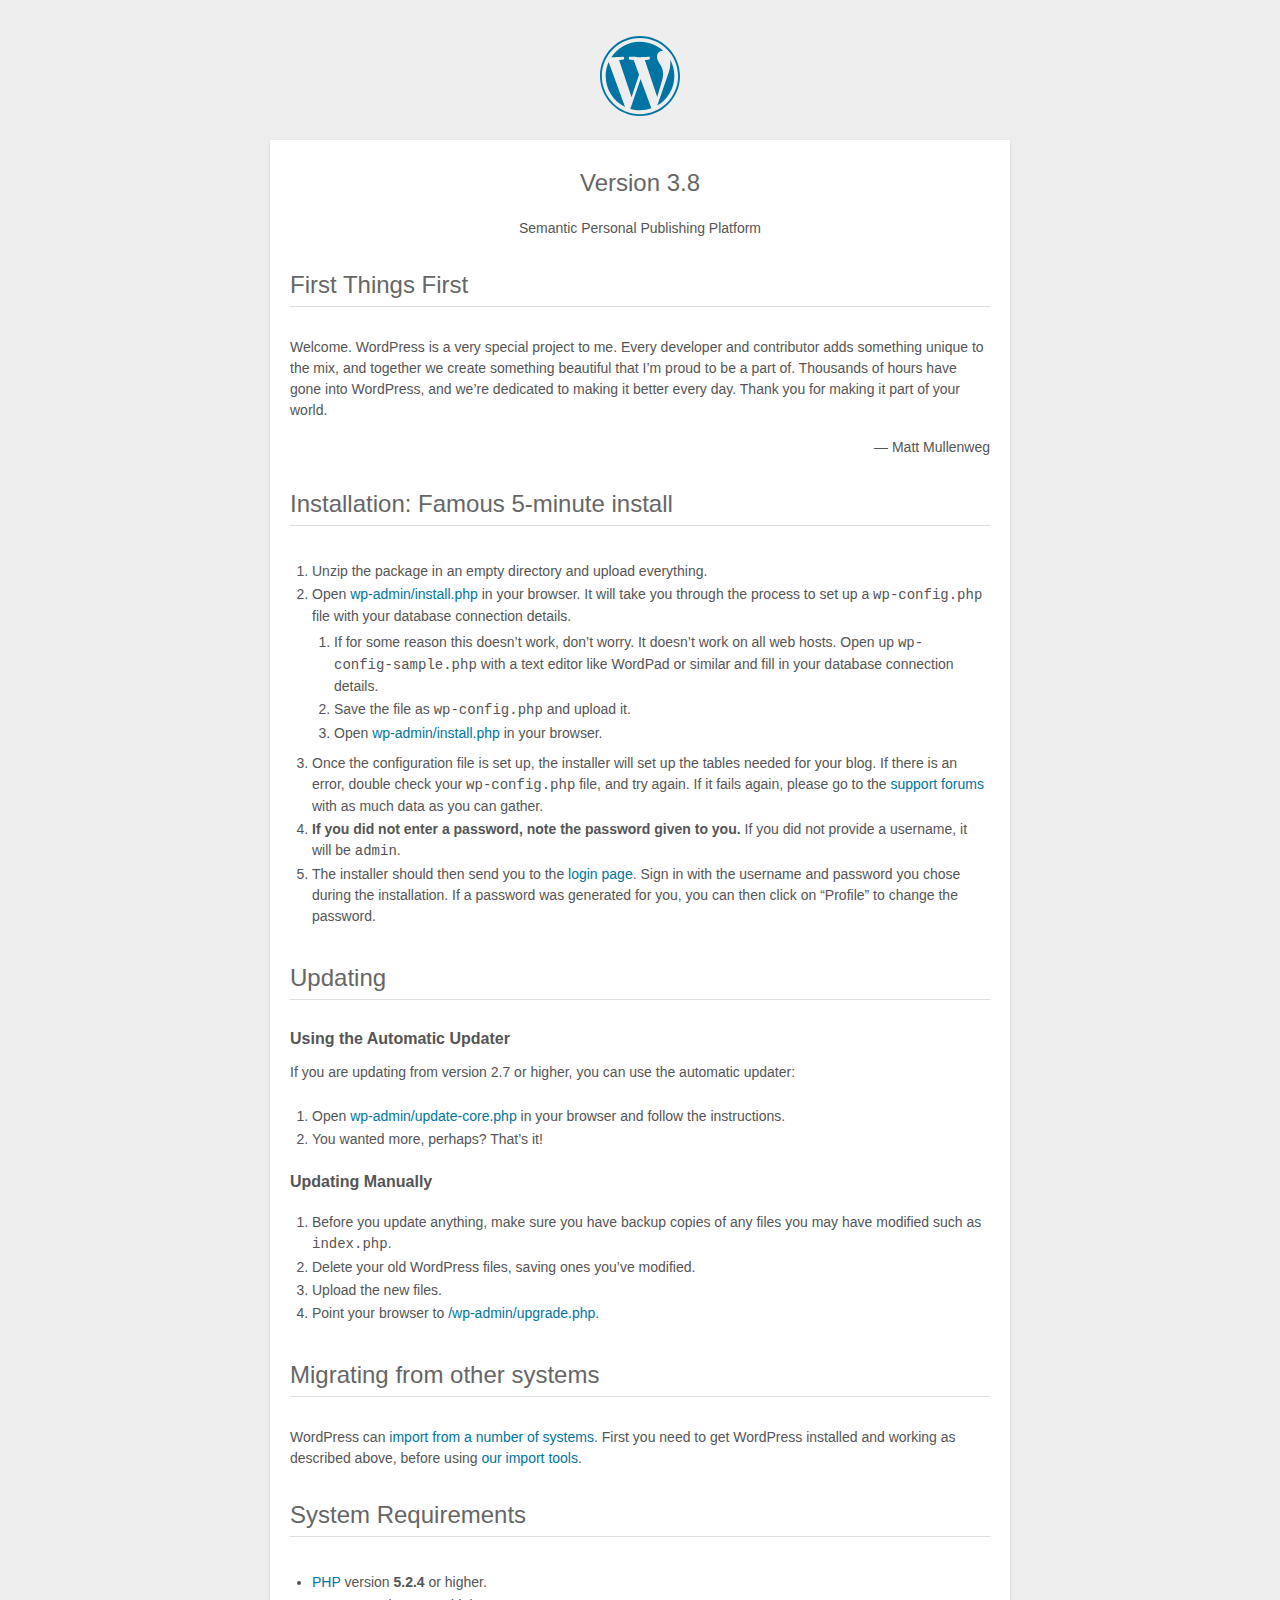
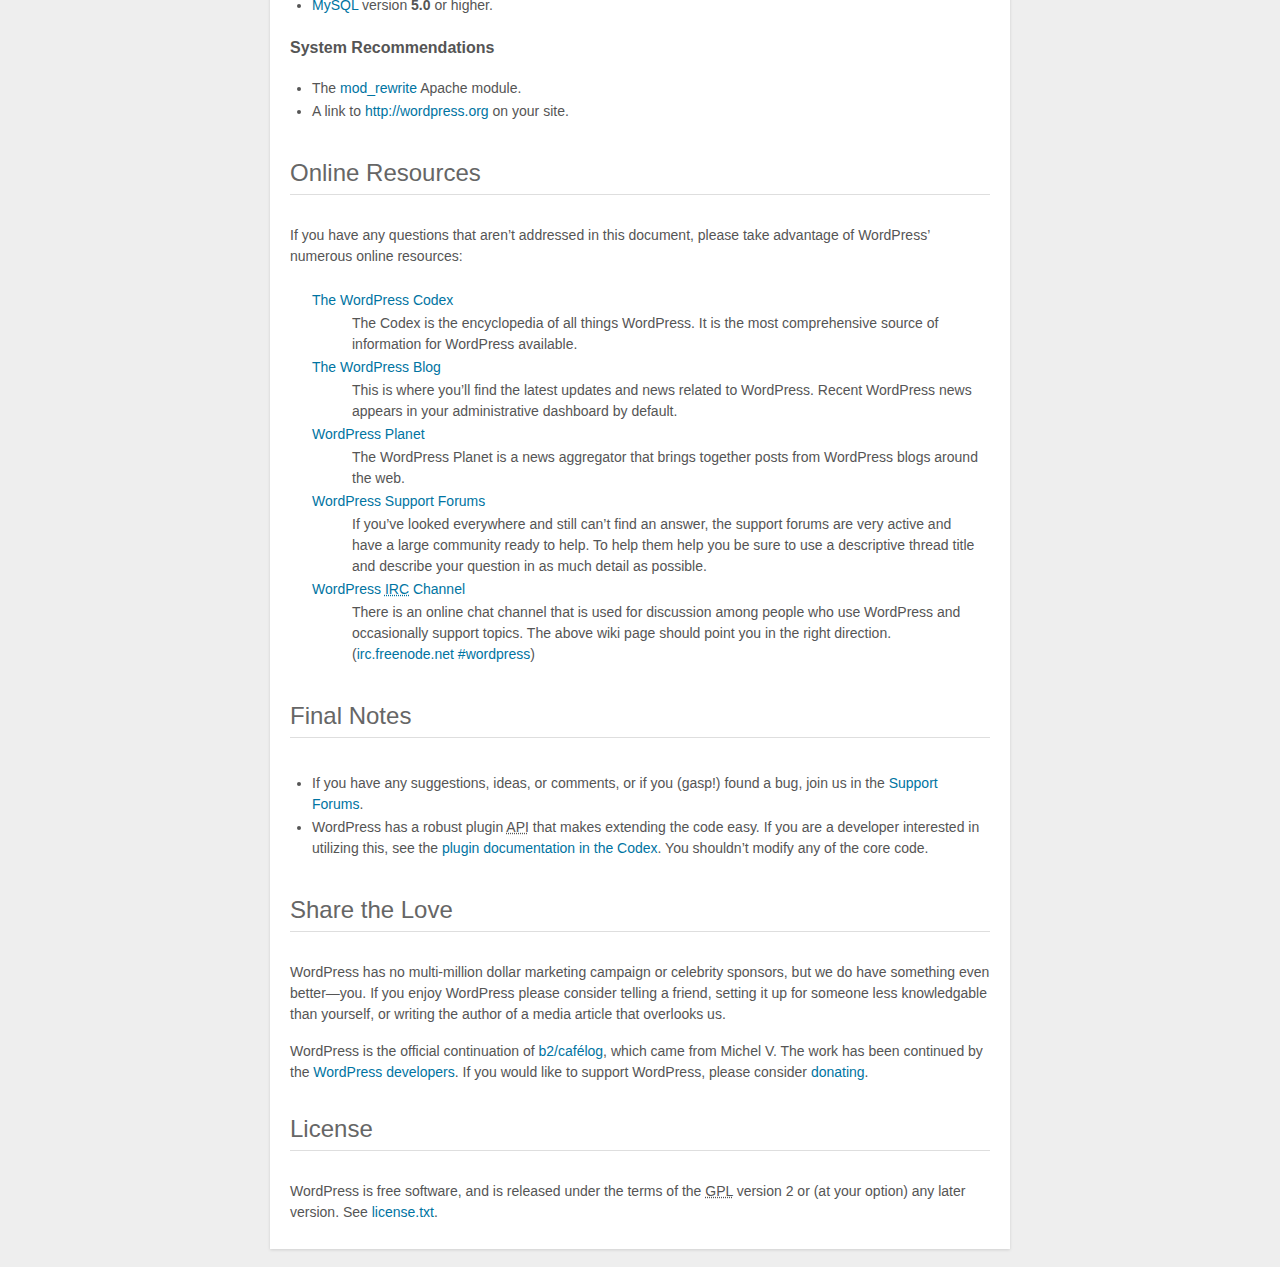
<file: wordpress/readme.html>
<!DOCTYPE html>
<html>
<head>
	<meta name="viewport" content="width=device-width" />
	<meta http-equiv="Content-Type" content="text/html; charset=utf-8" />
	<title>WordPress &#8250; ReadMe</title>
	<link rel="stylesheet" href="wp-admin/css/install.css?ver=20100228" type="text/css" />
</head>
<body>
<h1 id="logo">
	<a href="http://wordpress.org/"><img alt="WordPress" src="wp-admin/images/wordpress-logo.png" /></a>
	<br /> Version 3.8
</h1>
<p style="text-align: center">Semantic Personal Publishing Platform</p>

<h1>First Things First</h1>
<p>Welcome. WordPress is a very special project to me. Every developer and contributor adds something unique to the mix, and together we create something beautiful that I&#8217;m proud to be a part of. Thousands of hours have gone into WordPress, and we&#8217;re dedicated to making it better every day. Thank you for making it part of your world.</p>
<p style="text-align: right">&#8212; Matt Mullenweg</p>

<h1>Installation: Famous 5-minute install</h1>
<ol>
	<li>Unzip the package in an empty directory and upload everything.</li>
	<li>Open <span class="file"><a href="wp-admin/install.php">wp-admin/install.php</a></span> in your browser. It will take you through the process to set up a <code>wp-config.php</code> file with your database connection details.
		<ol>
			<li>If for some reason this doesn&#8217;t work, don&#8217;t worry. It doesn&#8217;t work on all web hosts. Open up <code>wp-config-sample.php</code> with a text editor like WordPad or similar and fill in your database connection details.</li>
			<li>Save the file as <code>wp-config.php</code> and upload it.</li>
			<li>Open <span class="file"><a href="wp-admin/install.php">wp-admin/install.php</a></span> in your browser.</li>
		</ol>
	</li>
	<li>Once the configuration file is set up, the installer will set up the tables needed for your blog. If there is an error, double check your <code>wp-config.php</code> file, and try again. If it fails again, please go to the <a href="http://wordpress.org/support/" title="WordPress support">support forums</a> with as much data as you can gather.</li>
	<li><strong>If you did not enter a password, note the password given to you.</strong> If you did not provide a username, it will be <code>admin</code>.</li>
	<li>The installer should then send you to the <a href="wp-login.php">login page</a>. Sign in with the username and password you chose during the installation. If a password was generated for you, you can then click on &#8220;Profile&#8221; to change the password.</li>
</ol>

<h1>Updating</h1>
<h2>Using the Automatic Updater</h2>
<p>If you are updating from version 2.7 or higher, you can use the automatic updater:</p>
<ol>
	<li>Open <span class="file"><a href="wp-admin/update-core.php">wp-admin/update-core.php</a></span> in your browser and follow the instructions.</li>
	<li>You wanted more, perhaps? That&#8217;s it!</li>
</ol>

<h2>Updating Manually</h2>
<ol>
	<li>Before you update anything, make sure you have backup copies of any files you may have modified such as <code>index.php</code>.</li>
	<li>Delete your old WordPress files, saving ones you&#8217;ve modified.</li>
	<li>Upload the new files.</li>
	<li>Point your browser to <span class="file"><a href="wp-admin/upgrade.php">/wp-admin/upgrade.php</a>.</span></li>
</ol>

<h1>Migrating from other systems</h1>
<p>WordPress can <a href="http://codex.wordpress.org/Importing_Content">import from a number of systems</a>. First you need to get WordPress installed and working as described above, before using <a href="wp-admin/import.php" title="Import to WordPress">our import tools</a>.</p>

<h1>System Requirements</h1>
<ul>
	<li><a href="http://php.net/">PHP</a> version <strong>5.2.4</strong> or higher.</li>
	<li><a href="http://www.mysql.com/">MySQL</a> version <strong>5.0</strong> or higher.</li>
</ul>

<h2>System Recommendations</h2>
<ul>
	<li>The <a href="http://httpd.apache.org/docs/2.2/mod/mod_rewrite.html">mod_rewrite</a> Apache module.</li>
	<li>A link to <a href="http://wordpress.org/">http://wordpress.org</a> on your site.</li>
</ul>

<h1>Online Resources</h1>
<p>If you have any questions that aren&#8217;t addressed in this document, please take advantage of WordPress&#8217; numerous online resources:</p>
<dl>
	<dt><a href="http://codex.wordpress.org/">The WordPress Codex</a></dt>
		<dd>The Codex is the encyclopedia of all things WordPress. It is the most comprehensive source of information for WordPress available.</dd>
	<dt><a href="http://wordpress.org/news/">The WordPress Blog</a></dt>
		<dd>This is where you&#8217;ll find the latest updates and news related to WordPress. Recent WordPress news appears in your administrative dashboard by default.</dd>
	<dt><a href="http://planet.wordpress.org/">WordPress Planet</a></dt>
		<dd>The WordPress Planet is a news aggregator that brings together posts from WordPress blogs around the web.</dd>
	<dt><a href="http://wordpress.org/support/">WordPress Support Forums</a></dt>
		<dd>If you&#8217;ve looked everywhere and still can&#8217;t find an answer, the support forums are very active and have a large community ready to help. To help them help you be sure to use a descriptive thread title and describe your question in as much detail as possible.</dd>
	<dt><a href="http://codex.wordpress.org/IRC">WordPress <abbr title="Internet Relay Chat">IRC</abbr> Channel</a></dt>
		<dd>There is an online chat channel that is used for discussion among people who use WordPress and occasionally support topics. The above wiki page should point you in the right direction. (<a href="irc://irc.freenode.net/wordpress">irc.freenode.net #wordpress</a>)</dd>
</dl>

<h1>Final Notes</h1>
<ul>
	<li>If you have any suggestions, ideas, or comments, or if you (gasp!) found a bug, join us in the <a href="http://wordpress.org/support/">Support Forums</a>.</li>
	<li>WordPress has a robust plugin <abbr title="application programming interface">API</abbr> that makes extending the code easy. If you are a developer interested in utilizing this, see the <a href="http://codex.wordpress.org/Plugin_API" title="WordPress plugin API">plugin documentation in the Codex</a>. You shouldn&#8217;t modify any of the core code.</li>
</ul>

<h1>Share the Love</h1>
<p>WordPress has no multi-million dollar marketing campaign or celebrity sponsors, but we do have something even better&#8212;you. If you enjoy WordPress please consider telling a friend, setting it up for someone less knowledgable than yourself, or writing the author of a media article that overlooks us.</p>

<p>WordPress is the official continuation of <a href="http://cafelog.com/">b2/caf&#233;log</a>, which came from Michel V. The work has been continued by the <a href="http://wordpress.org/about/">WordPress developers</a>. If you would like to support WordPress, please consider <a href="http://wordpress.org/donate/" title="Donate to WordPress">donating</a>.</p>

<h1>License</h1>
<p>WordPress is free software, and is released under the terms of the <abbr title="GNU General Public License">GPL</abbr> version 2 or (at your option) any later version. See <a href="license.txt">license.txt</a>.</p>

</body>
</html>
</file>
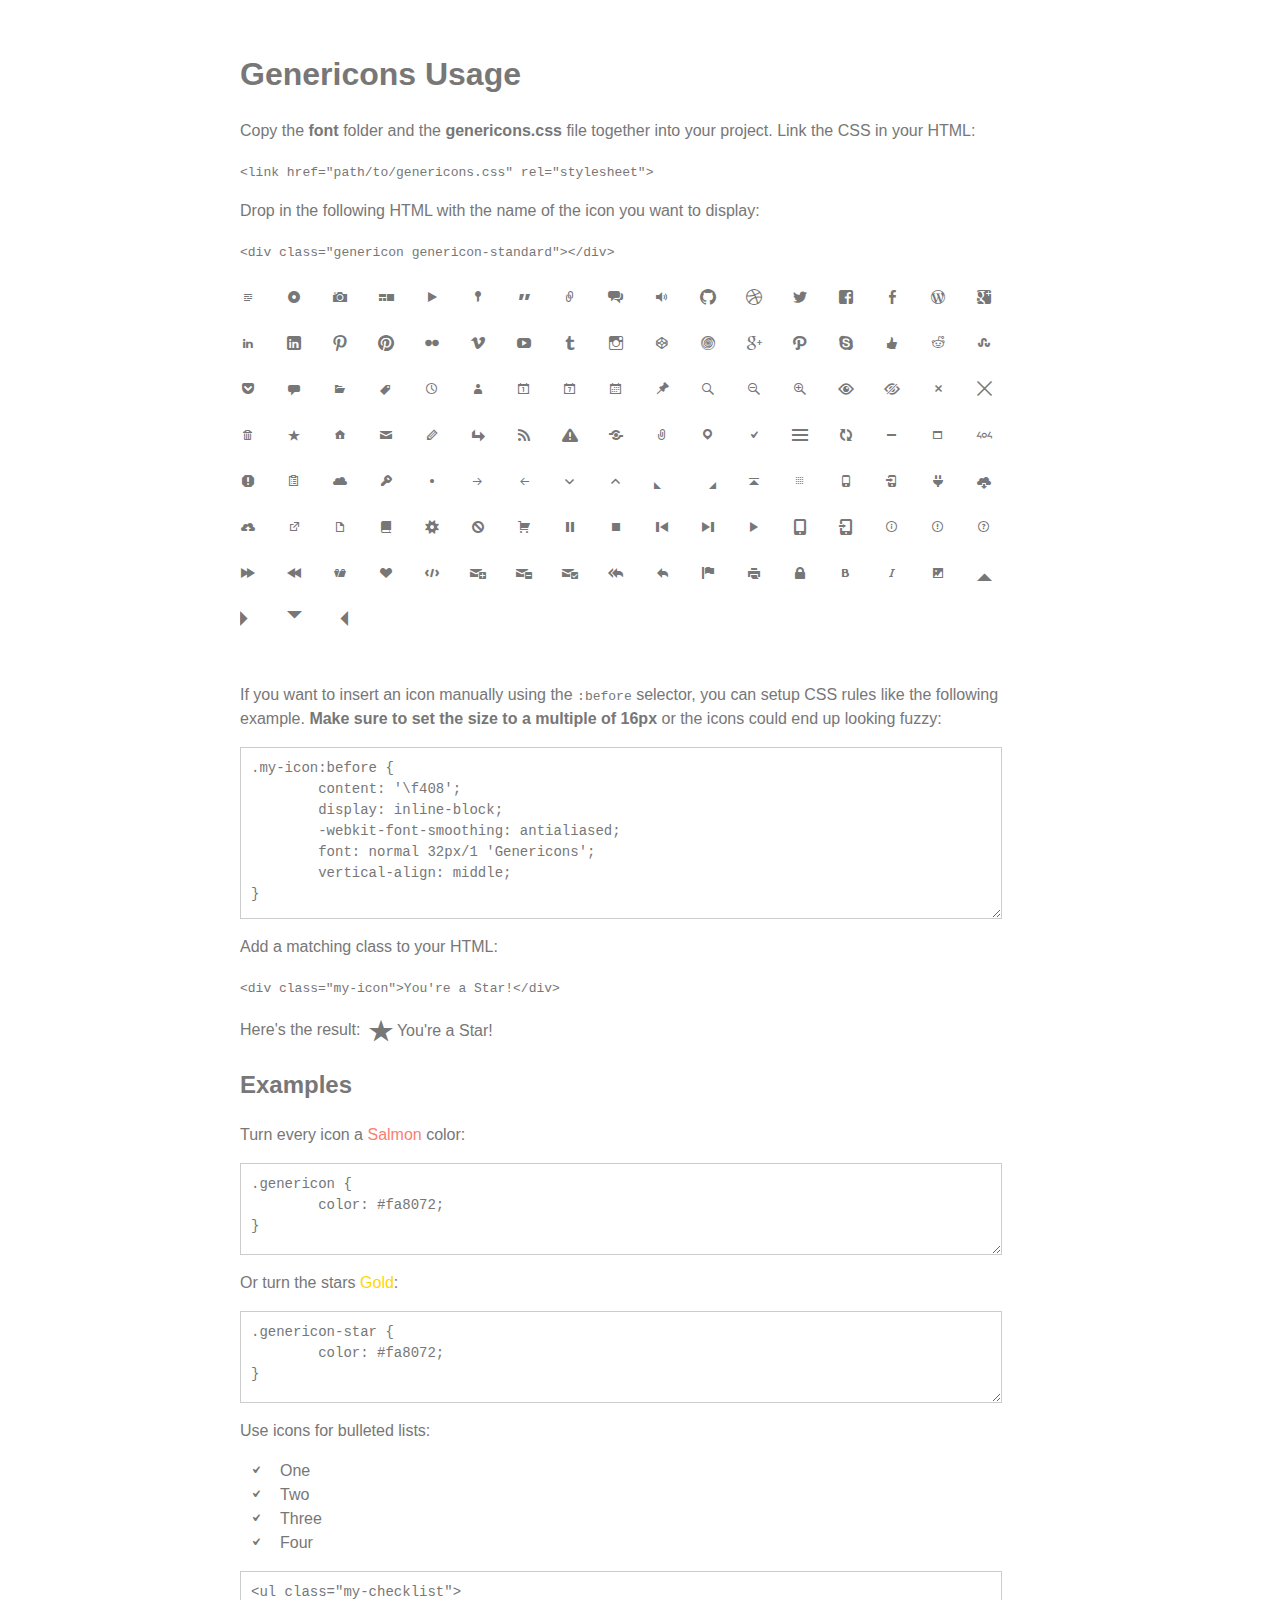
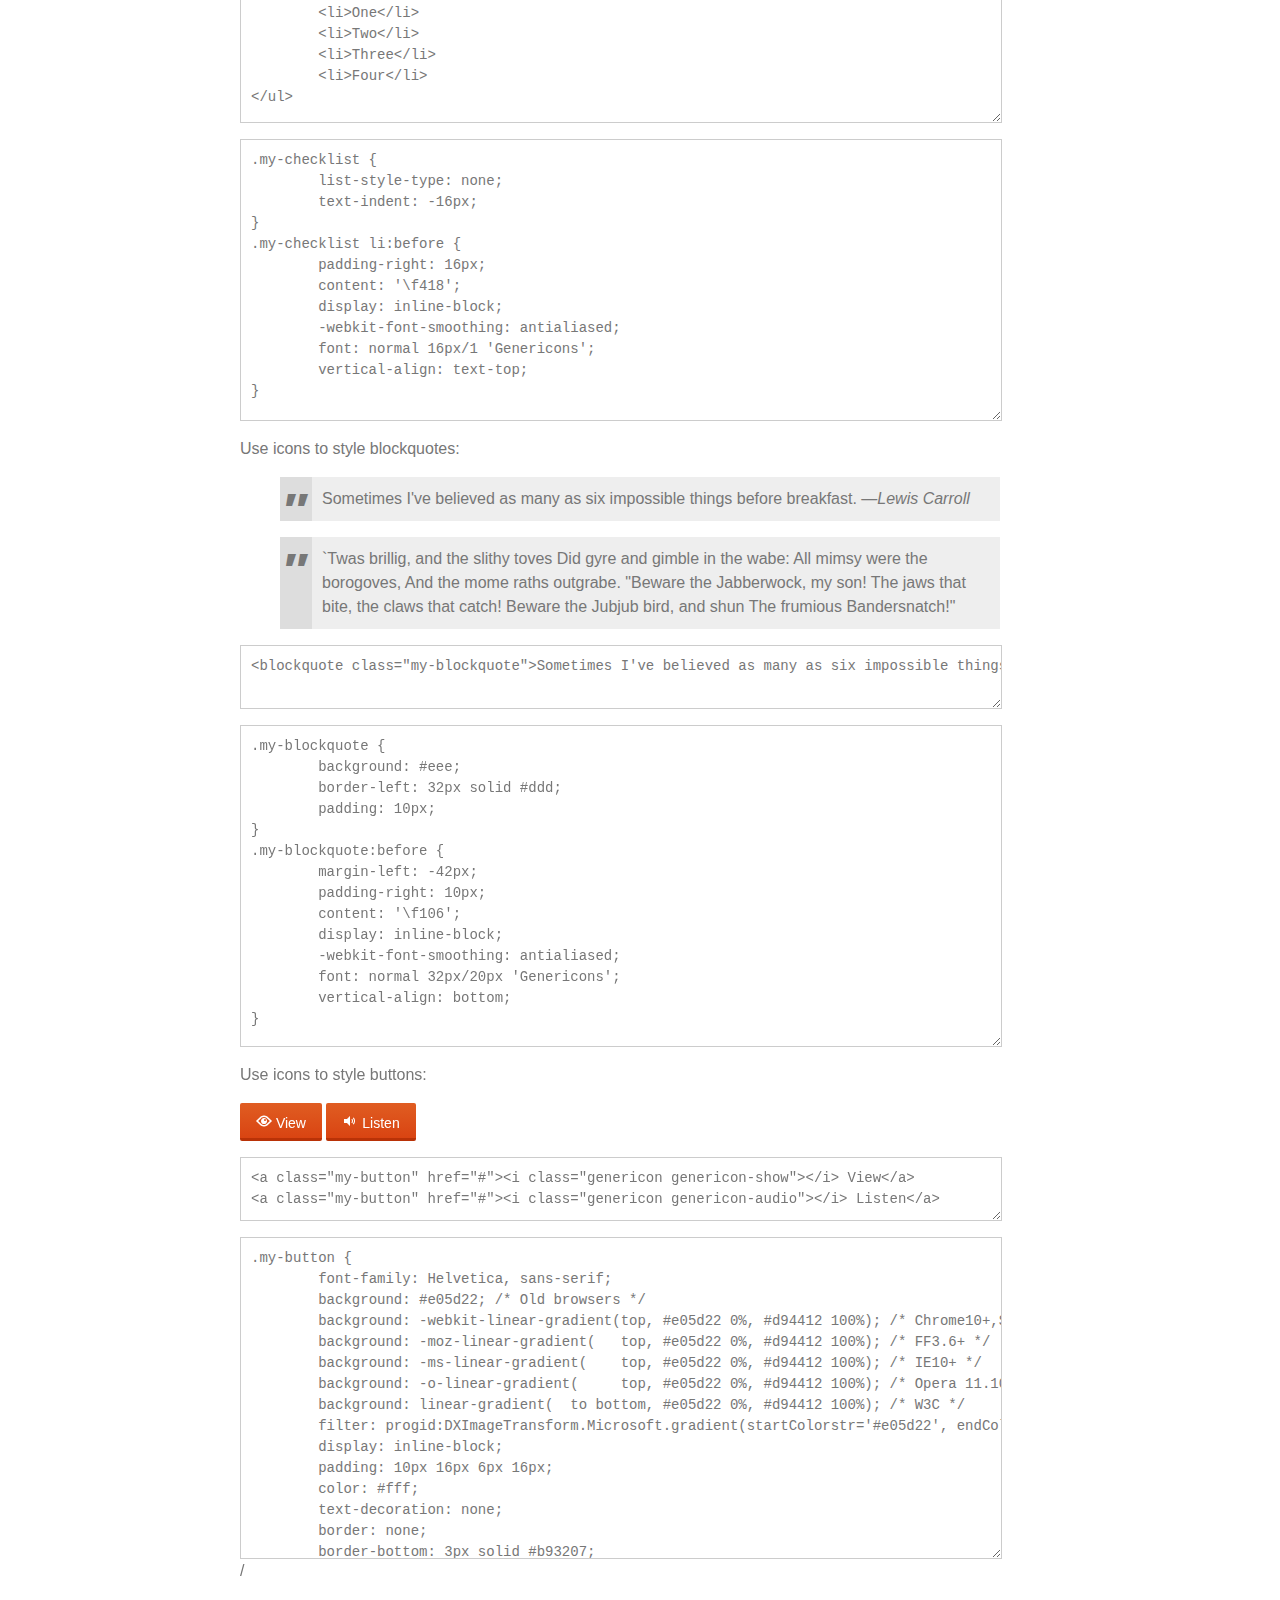
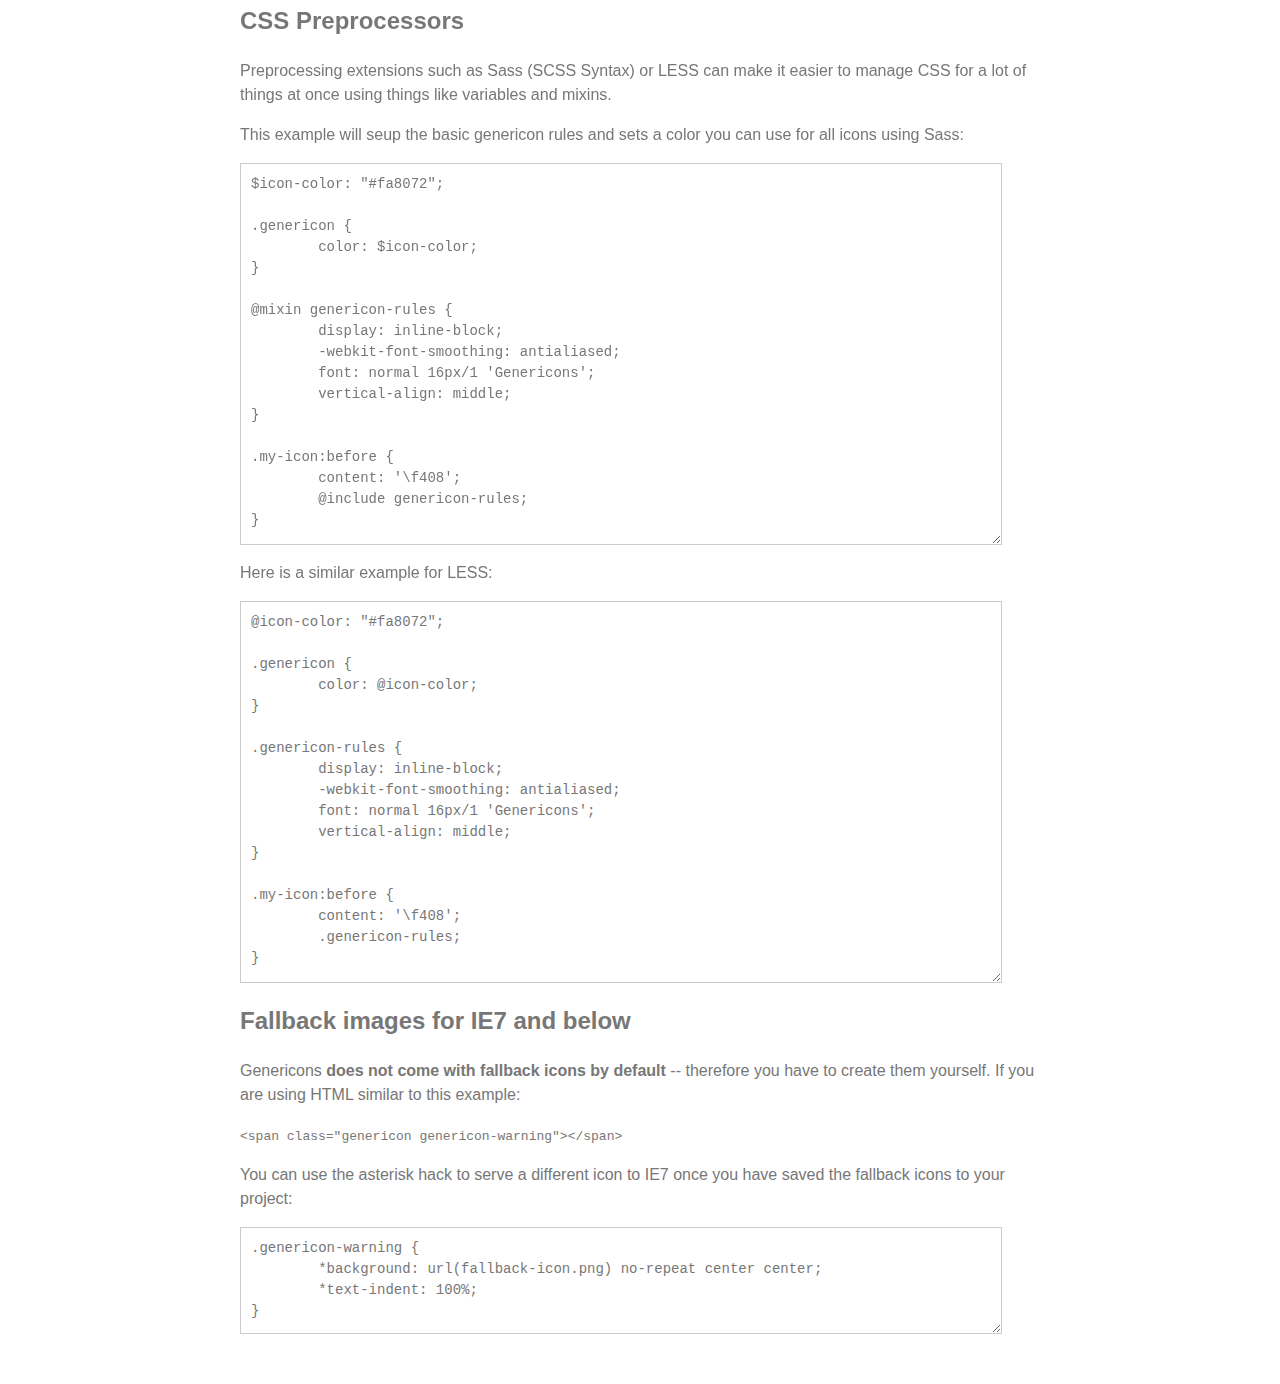
<file: wordpress/wp-content/themes/twentyfourteen/genericons/example.html>
<!DOCTYPE html>
<html dir="ltr" lang="en">
<head>
<title>Genericons</title>
<link rel="stylesheet" href="genericons.css">
<style type="text/css">
body {
	font-family: sans-serif;
	line-height: 1.5;
	width: 800px;
	margin: 50px auto;
	color: #777;
	background: white;
}
.icons {
	overflow: hidden;
	padding: 10px 0;
}
.icons div {
	cursor: pointer;
	float: left;
	margin: 0 30px 30px 0;
}
.icons:hover div {
	background: #f7f7f7;
}
.code {
        display: block;
        font: 14px/1.5 monospace;
        width: 740px;
        white-space: pre;
        border: 1px solid #ccc;
        padding: 10px;
        color: #777;
        overflow: auto;
}
.my-icon:before {
	content: '\f408';
        display: inline-block;
        -webkit-font-smoothing: antialiased;
        font: normal 32px/1 'Genericons';
        vertical-align: middle;
}
/* For the Examples */
.my-checklist {
	list-style-type: none;
	text-indent: -16px;
}
.my-checklist li:before {
	padding-right: 16px;
	content: '\f418';
        display: inline-block;
        -webkit-font-smoothing: antialiased;
        font: normal 16px/1 'Genericons';
        vertical-align: text-top;
}
.my-blockquote {
	background: #eee;
	border-left: 32px solid #ddd;
	padding: 10px;
}
.my-blockquote:before {
	margin-left: -42px;
	padding-right: 10px;
        content: '\f106';
        display: inline-block;
        -webkit-font-smoothing: antialiased;
        font: normal 32px/20px 'Genericons';
        vertical-align: bottom;
}
.my-button {
	font-family: Helvetica, sans-serif;
	font-size: 14px;
	background: #e05d22; /* Old browsers */
	background: -webkit-linear-gradient(top, #e05d22 0%, #d94412 100%); /* Chrome10+,Safari5.1+ */
	background: -moz-linear-gradient(   top, #e05d22 0%, #d94412 100%); /* FF3.6+ */
	background: -ms-linear-gradient(    top, #e05d22 0%, #d94412 100%); /* IE10+ */
	background: -o-linear-gradient(     top, #e05d22 0%, #d94412 100%); /* Opera 11.10+ */
	background: linear-gradient(  to bottom, #e05d22 0%, #d94412 100%); /* W3C */
	filter: progid:DXImageTransform.Microsoft.gradient(startColorstr='#e05d22', endColorstr='#d94412', GradientType=0); /* IE6-9 */
	display: inline-block;
	padding: 10px 16px 4px 16px;
	color: #fff;
	text-decoration: none;
	border: none;
	border-bottom: 3px solid #b93207;
	border-radius: 2px;
}
.my-button:hover,
.my-button:focus {
	background: #ed6a31; /* Old browsers */
	background: -webkit-linear-gradient(top, #ed6a31 0%, #e55627 100%); /* Chrome10+,Safari5.1+ */
	background: -moz-linear-gradient(   top, #ed6a31 0%, #e55627 100%); /* FF3.6+ */
	background: -ms-linear-gradient(    top, #ed6a31 0%, #e55627 100%); /* IE10+ */
	background: -o-linear-gradient(     top, #ed6a31 0%, #e55627 100%); /* Opera 11.10+ */
	background: linear-gradient(  to bottom, #ed6a31 0%, #e55627 100%); /* W3C */
	filter: progid:DXImageTransform.Microsoft.gradient(startColorstr='#ed6a31', endColorstr='#e55627', GradientType=0); /* IE6-9 */
	outline: none;
}
.my-button:active {
	background: #d94412; /* Old browsers */
	background: -webkit-linear-gradient(top, #d94412 0%, #e05d22 100%); /* Chrome10+,Safari5.1+ */
	background: -moz-linear-gradient(   top, #d94412 0%, #e05d22 100%); /* FF3.6+ */
	background: -ms-linear-gradient(    top, #d94412 0%, #e05d22 100%); /* IE10+ */
	background: -o-linear-gradient(     top, #d94412 0%, #e05d22 100%); /* Opera 11.10+ */
	background: linear-gradient(  to bottom, #d94412 0%, #e05d22 100%); /* W3C */
	filter: progid:DXImageTransform.Microsoft.gradient(startColorstr='#d94412', endColorstr='#e05d22', GradientType=0); /* IE6-9 */
	border: none;
	border-top: 3px solid #b93207;
	padding: 6px 16px 7px 16px;
}
</style>
</head>
<body>

<div class="section">

	<h1>Genericons Usage</h1>

	<p>Copy the <strong>font</strong> folder and the <strong>genericons.css</strong> file together into your project. Link the CSS in your HTML:</p>

	<p><code>&lt;link href="path/to/genericons.css" rel="stylesheet"&gt;</code></p>

	<p>Drop in the following HTML with the name of the icon you want to display:</p>

	<p><code>&lt;div class="genericon genericon-standard"&gt;&lt;/div&gt;</code></p>

	<div class="icons">
	
		<!-- post formats -->
		<div alt="f100" class="genericon genericon-standard"></div>
		<div alt="f101" class="genericon genericon-aside"></div>
		<div alt="f102" class="genericon genericon-image"></div>
		<div alt="f103" class="genericon genericon-gallery"></div>
		<div alt="f104" class="genericon genericon-video"></div>
		<div alt="f105" class="genericon genericon-status"></div>
		<div alt="f106" class="genericon genericon-quote"></div>
		<div alt="f107" class="genericon genericon-link"></div>
		<div alt="f108" class="genericon genericon-chat"></div>
		<div alt="f109" class="genericon genericon-audio"></div>

		<!-- social icons -->
		<div alt="f200" class="genericon genericon-github"></div>
		<div alt="f201" class="genericon genericon-dribbble"></div>
		<div alt="f202" class="genericon genericon-twitter"></div>
		<div alt="f203" class="genericon genericon-facebook"></div>
		<div alt="f204" class="genericon genericon-facebook-alt"></div>
		<div alt="f205" class="genericon genericon-wordpress"></div>
		<div alt="f206" class="genericon genericon-googleplus"></div>
		<div alt="f207" class="genericon genericon-linkedin"></div>
		<div alt="f208" class="genericon genericon-linkedin-alt"></div>
		<div alt="f209" class="genericon genericon-pinterest"></div>
		<div alt="f210" class="genericon genericon-pinterest-alt"></div>
		<div alt="f211" class="genericon genericon-flickr"></div>
		<div alt="f212" class="genericon genericon-vimeo"></div>
		<div alt="f213" class="genericon genericon-youtube"></div>
		<div alt="f214" class="genericon genericon-tumblr"></div>
		<div alt="f215" class="genericon genericon-instagram"></div>
		<div alt="f216" class="genericon genericon-codepen"></div>
		<div alt="f217" class="genericon genericon-polldaddy"></div>
		<div alt="f218" class="genericon genericon-googleplus-alt"></div>
		<div alt="f219" class="genericon genericon-path"></div>
		<div alt="f220" class="genericon genericon-skype"></div>
		<div alt="f221" class="genericon genericon-digg"></div>
		<div alt="f222" class="genericon genericon-reddit"></div>
		<div alt="f223" class="genericon genericon-stumbleupon"></div>
		<div alt="f224" class="genericon genericon-pocket"></div>

		<!-- meta icons -->
		<div alt="f300" class="genericon genericon-comment"></div>
		<div alt="f301" class="genericon genericon-category"></div>
		<div alt="f302" class="genericon genericon-tag"></div>
		<div alt="f303" class="genericon genericon-time"></div>
		<div alt="f304" class="genericon genericon-user"></div>
		<div alt="f305" class="genericon genericon-day"></div>
		<div alt="f306" class="genericon genericon-week"></div>
		<div alt="f307" class="genericon genericon-month"></div>
		<div alt="f308" class="genericon genericon-pinned"></div>

		<!-- other icons -->
		<div alt="f400" class="genericon genericon-search"></div>
		<div alt="f401" class="genericon genericon-unzoom"></div>
		<div alt="f402" class="genericon genericon-zoom"></div>
		<div alt="f403" class="genericon genericon-show"></div>
		<div alt="f404" class="genericon genericon-hide"></div>
		<div alt="f405" class="genericon genericon-close"></div>
		<div alt="f406" class="genericon genericon-close-alt"></div>
		<div alt="f407" class="genericon genericon-trash"></div>
		<div alt="f408" class="genericon genericon-star"></div>
		<div alt="f409" class="genericon genericon-home"></div>
		<div alt="f410" class="genericon genericon-mail"></div>
		<div alt="f411" class="genericon genericon-edit"></div>
		<div alt="f412" class="genericon genericon-reply"></div>
		<div alt="f413" class="genericon genericon-feed"></div>
		<div alt="f414" class="genericon genericon-warning"></div>
		<div alt="f415" class="genericon genericon-share"></div>
		<div alt="f416" class="genericon genericon-attachment"></div>
		<div alt="f417" class="genericon genericon-location"></div>
		<div alt="f418" class="genericon genericon-checkmark"></div>
		<div alt="f419" class="genericon genericon-menu"></div>
		<div alt="f420" class="genericon genericon-refresh"></div>
		<div alt="f421" class="genericon genericon-minimize"></div>
		<div alt="f422" class="genericon genericon-maximize"></div>
		<div alt="f423" class="genericon genericon-404"></div>
		<div alt="f424" class="genericon genericon-spam"></div>
		<div alt="f425" class="genericon genericon-summary"></div>
		<div alt="f426" class="genericon genericon-cloud"></div>
		<div alt="f427" class="genericon genericon-key"></div>
		<div alt="f428" class="genericon genericon-dot"></div>
		<div alt="f429" class="genericon genericon-next"></div>
		<div alt="f430" class="genericon genericon-previous"></div>
		<div alt="f431" class="genericon genericon-expand"></div>
		<div alt="f432" class="genericon genericon-collapse"></div>
		<div alt="f433" class="genericon genericon-dropdown"></div>
		<div alt="f434" class="genericon genericon-dropdown-left"></div>
		<div alt="f435" class="genericon genericon-top"></div>
		<div alt="f436" class="genericon genericon-draggable"></div>
		<div alt="f437" class="genericon genericon-phone"></div>
		<div alt="f438" class="genericon genericon-send-to-phone"></div>
		<div alt="f439" class="genericon genericon-plugin"></div>
		<div alt="f440" class="genericon genericon-cloud-download"></div>
		<div alt="f441" class="genericon genericon-cloud-upload"></div>
		<div alt="f442" class="genericon genericon-external"></div>
		<div alt="f443" class="genericon genericon-document"></div>
		<div alt="f444" class="genericon genericon-book"></div>
		<div alt="f445" class="genericon genericon-cog"></div>
		<div alt="f446" class="genericon genericon-unapprove"></div>
		<div alt="f447" class="genericon genericon-cart"></div>
		<div alt="f448" class="genericon genericon-pause"></div>
		<div alt="f449" class="genericon genericon-stop"></div>
		<div alt="f450" class="genericon genericon-skip-back"></div>
		<div alt="f451" class="genericon genericon-skip-ahead"></div>
		<div alt="f452" class="genericon genericon-play"></div>
		<div alt="f453" class="genericon genericon-tablet"></div>
		<div alt="f454" class="genericon genericon-send-to-tablet"></div>
		<div alt="f455" class="genericon genericon-info"></div>
		<div alt="f456" class="genericon genericon-notice"></div>
		<div alt="f457" class="genericon genericon-help"></div>
		<div alt="f458" class="genericon genericon-fastforward"></div>
		<div alt="f459" class="genericon genericon-rewind"></div>
		<div alt="f460" class="genericon genericon-portfolio"></div>
		<div alt="f461" class="genericon genericon-heart"></div>
		<div alt="f462" class="genericon genericon-code"></div>
		<div alt="f463" class="genericon genericon-subscribe"></div>
		<div alt="f464" class="genericon genericon-unsubscribe"></div>
		<div alt="f465" class="genericon genericon-subscribed"></div>
		<div alt="f466" class="genericon genericon-reply-alt"></div>
		<div alt="f467" class="genericon genericon-reply-single"></div>
		<div alt="f468" class="genericon genericon-flag"></div>
		<div alt="f469" class="genericon genericon-print"></div>
		<div alt="f470" class="genericon genericon-lock"></div>
		<div alt="f471" class="genericon genericon-bold"></div>
		<div alt="f472" class="genericon genericon-italic"></div>
		<div alt="f473" class="genericon genericon-picture"></div>

		<!-- generic shapes -->
		<div alt="f500" class="genericon genericon-uparrow"></div>
		<div alt="f501" class="genericon genericon-rightarrow"></div>
		<div alt="f502" class="genericon genericon-downarrow"></div>
		<div alt="f503" class="genericon genericon-leftarrow"></div>

	</div>

	<p>If you want to insert an icon manually using the <code>:before</code> selector, you can setup CSS rules like the following example. <strong>Make sure to set the size to a multiple of 16px</strong> or the icons could end up looking fuzzy:</p>

<p><textarea class="code" style="min-height: 150px;" onclick="select();">.my-icon:before {
	content: '\f408';
        display: inline-block;
        -webkit-font-smoothing: antialiased;
        font: normal 32px/1 'Genericons';
        vertical-align: middle;
}</textarea></p>

	<p>Add a matching class to your HTML:</p>

	<p><code>&lt;div class="my-icon"&gt;You're a Star!&lt;/div&gt;</code></p>

	<p>Here's the result: <span class="my-icon">You're a Star!</span></p>

	<h2>Examples</h2>

	<p>Turn every icon a <span style="color: #fa8072;">Salmon</span> color:</p>

<p><textarea class="code" style="min-height: 70px" onclick="select();">
.genericon {
	color: #fa8072;
}</textarea></p>

	<p>Or turn the stars <span style="color: #ffd700;">Gold</span>:</p>

<p><textarea class="code" style="min-height: 70px" onclick="select();">
.genericon-star {
	color: #fa8072;
}</textarea></p>

	<p>Use icons for bulleted lists:</p>

	<ul class="my-checklist">
		<li>One</li>
		<li>Two</li>
		<li>Three</li>
		<li>Four</li>
	</ul>

<p><textarea class="code" style="min-height: 130px" onclick="select();">
<ul class="my-checklist">
	<li>One</li>
	<li>Two</li>
	<li>Three</li>
	<li>Four</li>
</ul></textarea></p>

<p><textarea class="code" style="min-height: 260px;" onclick="select();">
.my-checklist {
	list-style-type: none;
	text-indent: -16px;
}
.my-checklist li:before {
	padding-right: 16px;
	content: '\f418';
        display: inline-block;
        -webkit-font-smoothing: antialiased;
        font: normal 16px/1 'Genericons';
        vertical-align: text-top;
}</textarea></p>

	<p>Use icons to style blockquotes:</p>

	<blockquote class="my-blockquote">Sometimes I've believed as many as six impossible things before breakfast. &mdash;<em>Lewis Carroll</em></blockquote>
	<blockquote class="my-blockquote">`Twas brillig, and the slithy toves Did gyre and gimble in the wabe: All mimsy were the borogoves, And the mome raths outgrabe. "Beware the Jabberwock, my son!  The jaws that bite, the claws that catch!  Beware the Jubjub bird, and shun The frumious Bandersnatch!"</blockquote>

<p><textarea class="code" style="min-height: 40px;" onclick="select();"><blockquote class="my-blockquote">Sometimes I've believed as many as six impossible things before breakfast. &mdash;<em>Lewis Carroll</em></blockquote></textarea></p>

<p><textarea class="code" style="min-height: 300px;" onclick="select();">
.my-blockquote {
	background: #eee;
	border-left: 32px solid #ddd;
	padding: 10px;
}
.my-blockquote:before {
	margin-left: -42px;
	padding-right: 10px;
        content: '\f106';
        display: inline-block;
        -webkit-font-smoothing: antialiased;
        font: normal 32px/20px 'Genericons';
        vertical-align: bottom;
} </textarea></p>

	<p>Use icons to style buttons:</p>

	<a class="my-button" href="javascript:void()"><i class="genericon genericon-show"></i> View</a>
	<a class="my-button" href="javascript:void()"><i class="genericon genericon-audio"></i> Listen</a>

<p><textarea class="code" style="min-height: 40px;" onclick="select();"><a class="my-button" href="#"><i class="genericon genericon-show"></i> View</a>
<a class="my-button" href="#"><i class="genericon genericon-audio"></i> Listen</a></textarea></p>

<p><textarea class="code" style="min-height: 300px;" onclick="select();">
.my-button {
	font-family: Helvetica, sans-serif;
	background: #e05d22; /* Old browsers */
	background: -webkit-linear-gradient(top, #e05d22 0%, #d94412 100%); /* Chrome10+,Safari5.1+ */
	background: -moz-linear-gradient(   top, #e05d22 0%, #d94412 100%); /* FF3.6+ */
	background: -ms-linear-gradient(    top, #e05d22 0%, #d94412 100%); /* IE10+ */
	background: -o-linear-gradient(     top, #e05d22 0%, #d94412 100%); /* Opera 11.10+ */
	background: linear-gradient(  to bottom, #e05d22 0%, #d94412 100%); /* W3C */
	filter: progid:DXImageTransform.Microsoft.gradient(startColorstr='#e05d22', endColorstr='#d94412', GradientType=0); /* IE6-9 */
	display: inline-block;
	padding: 10px 16px 6px 16px;
	color: #fff;
	text-decoration: none;
	border: none;
	border-bottom: 3px solid #b93207;
	border-radius: 2px;
}

.my-button:hover,
.my-button:focus {
	background: #ed6a31; /* Old browsers */
	background: -webkit-linear-gradient(top, #ed6a31 0%, #e55627 100%); /* Chrome10+,Safari5.1+ */
	background: -moz-linear-gradient(   top, #ed6a31 0%, #e55627 100%); /* FF3.6+ */
	background: -ms-linear-gradient(    top, #ed6a31 0%, #e55627 100%); /* IE10+ */
	background: -o-linear-gradient(     top, #ed6a31 0%, #e55627 100%); /* Opera 11.10+ */
	background: linear-gradient(  to bottom, #ed6a31 0%, #e55627 100%); /* W3C */
	filter: progid:DXImageTransform.Microsoft.gradient(startColorstr='#ed6a31', endColorstr='#e55627', GradientType=0); /* IE6-9 */
	outline: none;
}

.my-button:active {
	background: #d94412; /* Old browsers */
	background: -webkit-linear-gradient(top, #d94412 0%, #e05d22 100%); /* Chrome10+,Safari5.1+ */
	background: -moz-linear-gradient(   top, #d94412 0%, #e05d22 100%); /* FF3.6+ */
	background: -ms-linear-gradient(    top, #d94412 0%, #e05d22 100%); /* IE10+ */
	background: -o-linear-gradient(     top, #d94412 0%, #e05d22 100%); /* Opera 11.10+ */
	background: linear-gradient(  to bottom, #d94412 0%, #e05d22 100%); /* W3C */
	filter: progid:DXImageTransform.Microsoft.gradient(startColorstr='#d94412', endColorstr='#e05d22', GradientType=0); /* IE6-9 */
	border: none;
	border-top: 3px solid #b93207;
	padding: 6px 16px 10px 16px;
}</textarea>/</p>

	<h2>CSS Preprocessors</h2>

	<p>Preprocessing extensions such as Sass (SCSS Syntax) or LESS</a> can make it easier to manage CSS for a lot of things at once using things like variables and mixins.</p>

	<p>This example will seup the basic genericon rules and sets a color you can use for all icons using Sass:</p>

<p><textarea class="code" style="min-height: 360px;" onclick="select();">$icon-color: "#fa8072";

.genericon {
        color: $icon-color;
}

@mixin genericon-rules {
        display: inline-block;
        -webkit-font-smoothing: antialiased;
        font: normal 16px/1 'Genericons';
        vertical-align: middle;
}

.my-icon:before {
	content: '\f408';
        @include genericon-rules;
}</textarea></p>

	<p>Here is a similar example for LESS:</p>

<p><textarea class="code" style="min-height: 360px;" onclick="select();">@icon-color: "#fa8072";

.genericon {
        color: @icon-color;
}

.genericon-rules {
        display: inline-block;
        -webkit-font-smoothing: antialiased;
        font: normal 16px/1 'Genericons';
        vertical-align: middle;
}

.my-icon:before {
	content: '\f408';
        .genericon-rules;
}</textarea></p>

	<h2>Fallback images for IE7 and below</h2>

	<p>Genericons <strong>does not come with fallback icons by default</strong> -- therefore you have to create them yourself. If you are using HTML similar to this example:

	<p><code>&lt;span class="genericon genericon-warning"&gt;&lt;/span&gt;</code></p>

	<p>You can use the asterisk hack to serve a different icon to IE7 once you have saved the fallback icons to your project:</p>

<textarea class="code" style="min-height: 85px;" onclick="select();">.genericon-warning {
        *background: url(fallback-icon.png) no-repeat center center;
        *text-indent: 100%;
}</textarea>

</div>

</body>
</html>
</file>
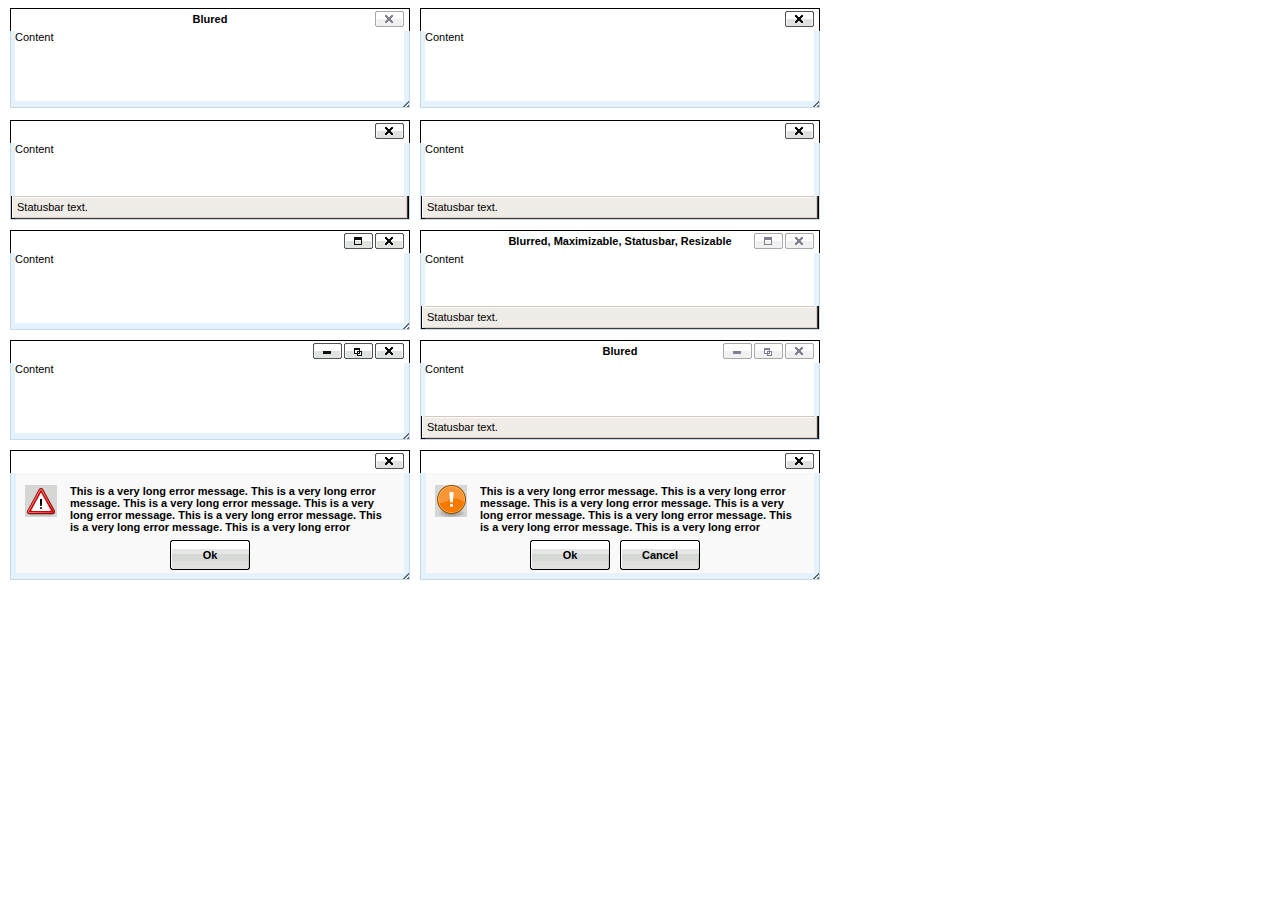
<file: wordpress/wp-includes/js/tinymce/plugins/inlinepopups/template.htm>
<!-- <!DOCTYPE html PUBLIC "-//W3C//DTD XHTML 1.0 Strict//EN" "http://www.w3.org/TR/xhtml1/DTD/xhtml1-strict.dtd"> -->
<html xmlns="http://www.w3.org/1999/xhtml">
<head>
<title>Template for dialogs</title>
<link rel="stylesheet" type="text/css" href="skins/clearlooks2/window.css?ver=359-20131010" />
</head>
<body>

<div class="mceEditor">
	<div class="clearlooks2" style="width:400px; height:100px; left:10px;">
		<div class="mceWrapper">
			<div class="mceTop">
				<div class="mceLeft"></div>
				<div class="mceCenter"></div>
				<div class="mceRight"></div>
				<span>Blured</span>
			</div>

			<div class="mceMiddle">
				<div class="mceLeft"></div>
				<span>Content</span>
				<div class="mceRight"></div>
			</div>

			<div class="mceBottom">
				<div class="mceLeft"></div>
				<div class="mceCenter"></div>
				<div class="mceRight"></div>
				<span>Statusbar text.</span>
			</div>

			<a class="mceMove" href="#"></a>
			<a class="mceMin" href="#"></a>
			<a class="mceMax" href="#"></a>
			<a class="mceMed" href="#"></a>
			<a class="mceClose" href="#"></a>
			<a class="mceResize mceResizeN" href="#"></a>
			<a class="mceResize mceResizeS" href="#"></a>
			<a class="mceResize mceResizeW" href="#"></a>
			<a class="mceResize mceResizeE" href="#"></a>
			<a class="mceResize mceResizeNW" href="#"></a>
			<a class="mceResize mceResizeNE" href="#"></a>
			<a class="mceResize mceResizeSW" href="#"></a>
			<a class="mceResize mceResizeSE" href="#"></a>
		</div>
	</div>

	<div class="clearlooks2" style="width:400px; height:100px; left:420px;">
		<div class="mceWrapper mceMovable mceFocus">
			<div class="mceTop">
				<div class="mceLeft"></div>
				<div class="mceCenter"></div>
				<div class="mceRight"></div>
				<span>Focused</span>
			</div>

			<div class="mceMiddle">
				<div class="mceLeft"></div>
				<span>Content</span>
				<div class="mceRight"></div>
			</div>

			<div class="mceBottom">
				<div class="mceLeft"></div>
				<div class="mceCenter"></div>
				<div class="mceRight"></div>
				<span>Statusbar text.</span>
			</div>

			<a class="mceMove" href="#"></a>
			<a class="mceMin" href="#"></a>
			<a class="mceMax" href="#"></a>
			<a class="mceMed" href="#"></a>
			<a class="mceClose" href="#"></a>
			<a class="mceResize mceResizeN" href="#"></a>
			<a class="mceResize mceResizeS" href="#"></a>
			<a class="mceResize mceResizeW" href="#"></a>
			<a class="mceResize mceResizeE" href="#"></a>
			<a class="mceResize mceResizeNW" href="#"></a>
			<a class="mceResize mceResizeNE" href="#"></a>
			<a class="mceResize mceResizeSW" href="#"></a>
			<a class="mceResize mceResizeSE" href="#"></a>
		</div>
	</div>

	<div class="clearlooks2" style="width:400px; height:100px; left:10px; top:120px;">
		<div class="mceWrapper mceMovable mceFocus mceStatusbar">
			<div class="mceTop">
				<div class="mceLeft"></div>
				<div class="mceCenter"></div>
				<div class="mceRight"></div>
				<span>Statusbar</span>
			</div>

			<div class="mceMiddle">
				<div class="mceLeft"></div>
				<span>Content</span>
				<div class="mceRight"></div>
			</div>

			<div class="mceBottom">
				<div class="mceLeft"></div>
				<div class="mceCenter"></div>
				<div class="mceRight"></div>
				<span>Statusbar text.</span>
			</div>

			<a class="mceMove" href="#"></a>
			<a class="mceMin" href="#"></a>
			<a class="mceMax" href="#"></a>
			<a class="mceMed" href="#"></a>
			<a class="mceClose" href="#"></a>
			<a class="mceResize mceResizeN" href="#"></a>
			<a class="mceResize mceResizeS" href="#"></a>
			<a class="mceResize mceResizeW" href="#"></a>
			<a class="mceResize mceResizeE" href="#"></a>
			<a class="mceResize mceResizeNW" href="#"></a>
			<a class="mceResize mceResizeNE" href="#"></a>
			<a class="mceResize mceResizeSW" href="#"></a>
			<a class="mceResize mceResizeSE" href="#"></a>
		</div>
	</div>

	<div class="clearlooks2" style="width:400px; height:100px; left:420px; top:120px;">
		<div class="mceWrapper mceMovable mceFocus mceStatusbar mceResizable">
			<div class="mceTop">
				<div class="mceLeft"></div>
				<div class="mceCenter"></div>
				<div class="mceRight"></div>
				<span>Statusbar, Resizable</span>
			</div>

			<div class="mceMiddle">
				<div class="mceLeft"></div>
				<span>Content</span>
				<div class="mceRight"></div>
			</div>

			<div class="mceBottom">
				<div class="mceLeft"></div>
				<div class="mceCenter"></div>
				<div class="mceRight"></div>
				<span>Statusbar text.</span>
			</div>

			<a class="mceMove" href="#"></a>
			<a class="mceMin" href="#"></a>
			<a class="mceMax" href="#"></a>
			<a class="mceMed" href="#"></a>
			<a class="mceClose" href="#"></a>
			<a class="mceResize mceResizeN" href="#"></a>
			<a class="mceResize mceResizeS" href="#"></a>
			<a class="mceResize mceResizeW" href="#"></a>
			<a class="mceResize mceResizeE" href="#"></a>
			<a class="mceResize mceResizeNW" href="#"></a>
			<a class="mceResize mceResizeNE" href="#"></a>
			<a class="mceResize mceResizeSW" href="#"></a>
			<a class="mceResize mceResizeSE" href="#"></a>
		</div>
	</div>

	<div class="clearlooks2" style="width:400px; height:100px; left:10px; top:230px;">
		<div class="mceWrapper mceMovable mceFocus mceResizable mceMaximizable">
			<div class="mceTop">
				<div class="mceLeft"></div>
				<div class="mceCenter"></div>
				<div class="mceRight"></div>
				<span>Resizable, Maximizable</span>
			</div>

			<div class="mceMiddle">
				<div class="mceLeft"></div>
				<span>Content</span>
				<div class="mceRight"></div>
			</div>

			<div class="mceBottom">
				<div class="mceLeft"></div>
				<div class="mceCenter"></div>
				<div class="mceRight"></div>
				<span>Statusbar text.</span>
			</div>

			<a class="mceMove" href="#"></a>
			<a class="mceMin" href="#"></a>
			<a class="mceMax" href="#"></a>
			<a class="mceMed" href="#"></a>
			<a class="mceClose" href="#"></a>
			<a class="mceResize mceResizeN" href="#"></a>
			<a class="mceResize mceResizeS" href="#"></a>
			<a class="mceResize mceResizeW" href="#"></a>
			<a class="mceResize mceResizeE" href="#"></a>
			<a class="mceResize mceResizeNW" href="#"></a>
			<a class="mceResize mceResizeNE" href="#"></a>
			<a class="mceResize mceResizeSW" href="#"></a>
			<a class="mceResize mceResizeSE" href="#"></a>
		</div>
	</div>

	<div class="clearlooks2" style="width:400px; height:100px; left:420px; top:230px;">
		<div class="mceWrapper mceMovable mceStatusbar mceResizable mceMaximizable">
			<div class="mceTop">
				<div class="mceLeft"></div>
				<div class="mceCenter"></div>
				<div class="mceRight"></div>
				<span>Blurred, Maximizable, Statusbar, Resizable</span>
			</div>

			<div class="mceMiddle">
				<div class="mceLeft"></div>
				<span>Content</span>
				<div class="mceRight"></div>
			</div>

			<div class="mceBottom">
				<div class="mceLeft"></div>
				<div class="mceCenter"></div>
				<div class="mceRight"></div>
				<span>Statusbar text.</span>
			</div>

			<a class="mceMove" href="#"></a>
			<a class="mceMin" href="#"></a>
			<a class="mceMax" href="#"></a>
			<a class="mceMed" href="#"></a>
			<a class="mceClose" href="#"></a>
			<a class="mceResize mceResizeN" href="#"></a>
			<a class="mceResize mceResizeS" href="#"></a>
			<a class="mceResize mceResizeW" href="#"></a>
			<a class="mceResize mceResizeE" href="#"></a>
			<a class="mceResize mceResizeNW" href="#"></a>
			<a class="mceResize mceResizeNE" href="#"></a>
			<a class="mceResize mceResizeSW" href="#"></a>
			<a class="mceResize mceResizeSE" href="#"></a>
		</div>
	</div>

	<div class="clearlooks2" style="width:400px; height:100px; left:10px; top:340px;">
		<div class="mceWrapper mceMovable mceFocus mceResizable mceMaximized mceMinimizable mceMaximizable">
			<div class="mceTop">
				<div class="mceLeft"></div>
				<div class="mceCenter"></div>
				<div class="mceRight"></div>
				<span>Maximized, Maximizable, Minimizable</span>
			</div>

			<div class="mceMiddle">
				<div class="mceLeft"></div>
				<span>Content</span>
				<div class="mceRight"></div>
			</div>

			<div class="mceBottom">
				<div class="mceLeft"></div>
				<div class="mceCenter"></div>
				<div class="mceRight"></div>
				<span>Statusbar text.</span>
			</div>

			<a class="mceMove" href="#"></a>
			<a class="mceMin" href="#"></a>
			<a class="mceMax" href="#"></a>
			<a class="mceMed" href="#"></a>
			<a class="mceClose" href="#"></a>
			<a class="mceResize mceResizeN" href="#"></a>
			<a class="mceResize mceResizeS" href="#"></a>
			<a class="mceResize mceResizeW" href="#"></a>
			<a class="mceResize mceResizeE" href="#"></a>
			<a class="mceResize mceResizeNW" href="#"></a>
			<a class="mceResize mceResizeNE" href="#"></a>
			<a class="mceResize mceResizeSW" href="#"></a>
			<a class="mceResize mceResizeSE" href="#"></a>
		</div>
	</div>

	<div class="clearlooks2" style="width:400px; height:100px; left:420px; top:340px;">
		<div class="mceWrapper mceMovable mceStatusbar mceResizable mceMaximized mceMinimizable mceMaximizable">
			<div class="mceTop">
				<div class="mceLeft"></div>
				<div class="mceCenter"></div>
				<div class="mceRight"></div>
				<span>Blured</span>
			</div>

			<div class="mceMiddle">
				<div class="mceLeft"></div>
				<span>Content</span>
				<div class="mceRight"></div>
			</div>

			<div class="mceBottom">
				<div class="mceLeft"></div>
				<div class="mceCenter"></div>
				<div class="mceRight"></div>
				<span>Statusbar text.</span>
			</div>

			<a class="mceMove" href="#"></a>
			<a class="mceMin" href="#"></a>
			<a class="mceMax" href="#"></a>
			<a class="mceMed" href="#"></a>
			<a class="mceClose" href="#"></a>
			<a class="mceResize mceResizeN" href="#"></a>
			<a class="mceResize mceResizeS" href="#"></a>
			<a class="mceResize mceResizeW" href="#"></a>
			<a class="mceResize mceResizeE" href="#"></a>
			<a class="mceResize mceResizeNW" href="#"></a>
			<a class="mceResize mceResizeNE" href="#"></a>
			<a class="mceResize mceResizeSW" href="#"></a>
			<a class="mceResize mceResizeSE" href="#"></a>
		</div>
	</div>

	<div class="clearlooks2" style="width:400px; height:130px; left:10px; top:450px;">
		<div class="mceWrapper mceMovable mceFocus mceModal mceAlert">
			<div class="mceTop">
				<div class="mceLeft"></div>
				<div class="mceCenter"></div>
				<div class="mceRight"></div>
				<span>Alert</span>
			</div>

			<div class="mceMiddle">
				<div class="mceLeft"></div>
				<span>
					This is a very long error message. This is a very long error message.
					This is a very long error message. This is a very long error message.
					This is a very long error message. This is a very long error message.
					This is a very long error message. This is a very long error message.
					This is a very long error message. This is a very long error message.
					This is a very long error message. This is a very long error message.
				</span>
				<div class="mceRight"></div>
				<div class="mceIcon"></div>
			</div>

			<div class="mceBottom">
				<div class="mceLeft"></div>
				<div class="mceCenter"></div>
				<div class="mceRight"></div>
			</div>

			<a class="mceMove" href="#"></a>
			<a class="mceButton mceOk" href="#">Ok</a>
			<a class="mceClose" href="#"></a>
		</div>
	</div>

	<div class="clearlooks2" style="width:400px; height:130px; left:420px; top:450px;">
		<div class="mceWrapper mceMovable mceFocus mceModal mceConfirm">
			<div class="mceTop">
				<div class="mceLeft"></div>
				<div class="mceCenter"></div>
				<div class="mceRight"></div>
				<span>Confirm</span>
			</div>

			<div class="mceMiddle">
				<div class="mceLeft"></div>
				<span>
					This is a very long error message. This is a very long error message.
					This is a very long error message. This is a very long error message.
					This is a very long error message. This is a very long error message.
					This is a very long error message. This is a very long error message.
					This is a very long error message. This is a very long error message.
					This is a very long error message. This is a very long error message.
					</span>
				<div class="mceRight"></div>
				<div class="mceIcon"></div>
			</div>

			<div class="mceBottom">
				<div class="mceLeft"></div>
				<div class="mceCenter"></div>
				<div class="mceRight"></div>
			</div>

			<a class="mceMove" href="#"></a>
			<a class="mceButton mceOk" href="#">Ok</a>
			<a class="mceButton mceCancel" href="#">Cancel</a>
			<a class="mceClose" href="#"></a>
		</div>
	</div>
</div>

</body>
</html>
</file>
<file: wordpress/wp-admin/css/install.css>
html {
	background: #eee;
	margin: 0 20px;
}

body {
	background: #fff;
	color: #555;
	font-family: "Open Sans", sans-serif;
	margin: 140px auto 25px;
	padding: 20px 20px 10px 20px;
	max-width: 700px;
	-webkit-font-smoothing: subpixel-antialiased;
	-webkit-box-shadow: 0 1px 3px rgba(0,0,0,0.13);
	box-shadow: 0 1px 3px rgba(0,0,0,0.13);
}

a {
	color: #0074a2;
	text-decoration: none;
}

a:hover {
	color: #2ea2cc;
}

h1 {
	border-bottom: 1px solid #dedede;
	clear: both;
	color: #666;
	font-size: 24px;
	margin: 30px 0;
	padding: 0;
	padding-bottom: 7px;
	font-weight: normal;
}

h2 {
	font-size: 16px;
}

p, li, dd, dt {
	padding-bottom: 2px;
	font-size: 14px;
	line-height: 1.5;
}

code, .code {
	font-family: Consolas, Monaco, monospace;
}

ul, ol, dl {
	padding: 5px 5px 5px 22px;
}

a img {
	border:0
}
abbr {
	border: 0;
	font-variant: normal;
}
#logo {
	margin: 6px 0 14px 0;
	border-bottom: none;
	text-align:center
}
#logo a {
	background-image: url('../images/w-logo-blue.png?ver=20131202');
	background-image: none, url('../images/wordpress-logo.svg?ver=20131107');
	background-size: 80px 80px;
	background-position: center top;
	background-repeat: no-repeat;
	color: #999;
	height: 80px;
	font-size: 20px;
	font-weight: normal;
	line-height: 1.3em;
	margin: -130px auto 25px;
	padding: 0;
	text-decoration: none;
	width: 80px;
	text-indent: -9999px;
	outline: none;
	overflow: hidden;
	display: block;
}
.step {
	margin: 20px 0 15px;
}
.step, th {
	text-align: left;
	padding: 0;
}
.step .button-large {
	font-size: 14px;
}
textarea {
	border: 1px solid #dfdfdf;
	font-family: "Open Sans", sans-serif;
	width: 100%;
	-moz-box-sizing: border-box;
	-webkit-box-sizing: border-box;
	-ms-box-sizing: border-box; /* ie8 only */
	box-sizing: border-box;
}

.form-table {
	border-collapse: collapse;
	margin-top: 1em;
	width: 100%;
}

.form-table td {
	margin-bottom: 9px;
	padding: 10px 20px 10px 0;
	border-bottom: 8px solid #fff;
	font-size: 14px;
	vertical-align: top
}

.form-table th {
	font-size: 14px;
	text-align: left;
	padding: 16px 20px 10px 0;
	width: 140px;
	vertical-align: top;
}

.form-table code {
	line-height: 18px;
	font-size: 14px;
}

.form-table p {
	margin: 4px 0 0 0;
	font-size: 11px;
}

.form-table input {
	line-height: 20px;
	font-size: 15px;
	padding: 3px 5px;
	border: 1px solid #ddd;
	box-shadow: inset 0 1px 2px rgba(0,0,0,0.07);
}

input,
submit {
	font-family: "Open Sans", sans-serif;
}

.form-table input[type=text],
.form-table input[type=password] {
	width: 206px;
}

.form-table th p {
	font-weight: normal;
}

.form-table.install-success td {
	vertical-align: middle;
	padding: 16px 20px 10px 0;
}

.form-table.install-success td p {
	margin: 0;
	font-size: 14px;
}

.form-table.install-success td code {
	margin: 0;
	font-size: 18px;
}

#error-page {
	margin-top: 50px;
}

#error-page p {
	font-size: 14px;
	line-height: 18px;
	margin: 25px 0 20px;
}

#error-page code, .code {
	font-family: Consolas, Monaco, monospace;
}

#pass-strength-result {
	background-color: #eee;
	border-color: #ddd !important;
	border-style: solid;
	border-width: 1px;
	margin: 5px 5px 5px 0;
	padding: 5px;
	text-align: center;
	width: 200px;
	display: none;
}

#pass-strength-result.bad {
	background-color: #ffb78c;
	border-color: #ff853c !important;
}

#pass-strength-result.good {
	background-color: #ffec8b;
	border-color: #ffcc00 !important;
}

#pass-strength-result.short {
	background-color: #ffa0a0;
	border-color: #f04040 !important;
}

#pass-strength-result.strong {
	background-color: #c3ff88;
	border-color: #8dff1c !important;
}

.message {
	border: 1px solid #c00;
	padding: 0.5em 0.7em;
	margin: 5px 0 15px;
	background-color: #ffebe8;
}

/* @noflip */
#dbname,
#uname,
#pwd,
#dbhost,
#prefix,
#user_login,
#admin_email,
#pass1,
#pass2 {
	direction: ltr;
}


/* localization */
body.rtl,
.rtl textarea,
.rtl input,
.rtl submit {
	font-family: Tahoma, sans-serif;
}

:lang(he-il) body.rtl,
:lang(he-il) .rtl textarea,
:lang(he-il) .rtl input,
:lang(he-il) .rtl submit {
	font-family: Arial, sans-serif;
}

@media only screen and (max-width: 799px) {
	body {
		margin-top: 115px;
	}
	#logo a {
		margin: -125px auto 30px;
	}
}

@media screen and ( max-width: 782px ) {

	.form-table {
		margin-top: 0;
	}

	.form-table th,
	.form-table td {
		display: block;
		width: auto;
		vertical-align: middle;
	}

	.form-table th {
		padding: 20px 0 0;
	}

	.form-table td {
		padding: 5px 0;
		border: 0;
		margin: 0;
	}

	textarea,
	input {
		font-size: 16px;
	}

	.form-table td input[type="text"],
	.form-table td input[type="password"],
	.form-table td select,
	.form-table td textarea,
	.form-table span.description {
		width: 100%;
		font-size: 16px;
		line-height: 1.5;
		padding: 7px 10px;
		display: block;
		max-width: none;
		box-sizing: border-box;
		-mox-box-sizing: border-box;
	}

}
</file>
<file: wordpress/wp-content/themes/twentyfourteen/genericons/genericons.css>
/**

	Genericons Helper CSS

*/


/**
 * The font was graciously generated by Font Squirrel (http://www.fontsquirrel.com). We love those guys.
 */

@font-face {
    font-family: 'Genericons';
    src: url('font/genericons-regular-webfont.eot');
}

@font-face {
    font-family: 'Genericons';
    src: url([data-uri]) format('woff'),
         url('font/genericons-regular-webfont.ttf') format('truetype'),
         url('font/genericons-regular-webfont.svg#genericonsregular') format('svg');
    font-weight: normal;
    font-style: normal;
}


/**
 * All Genericons
 */

.genericon {
	display: inline-block;
	width: 16px;
	height: 16px;
	-webkit-font-smoothing: antialiased;
	font-size: 16px;
	line-height: 1;
	font-family: 'Genericons';
	text-decoration: inherit;
	font-weight: normal;
	font-style: normal;
	vertical-align: top;
}

/**
 * IE7 and IE6 hacks
 */

.genericon {
	*overflow: auto;
	*zoom: 1;
	*display: inline;
}

/**
 * Individual icons
 */

/* Post formats */
.genericon-standard:before {        content: '\f100'; }
.genericon-aside:before {           content: '\f101'; }
.genericon-image:before {           content: '\f102'; }
.genericon-gallery:before {         content: '\f103'; }
.genericon-video:before {           content: '\f104'; }
.genericon-status:before {          content: '\f105'; }
.genericon-quote:before {           content: '\f106'; }
.genericon-link:before {            content: '\f107'; }
.genericon-chat:before {            content: '\f108'; }
.genericon-audio:before {           content: '\f109'; }

/* Social icons */
.genericon-github:before {          content: '\f200'; }
.genericon-dribbble:before {        content: '\f201'; }
.genericon-twitter:before {         content: '\f202'; }
.genericon-facebook:before {        content: '\f203'; }
.genericon-facebook-alt:before {    content: '\f204'; }
.genericon-wordpress:before {       content: '\f205'; }
.genericon-googleplus:before {      content: '\f206'; }
.genericon-linkedin:before {        content: '\f207'; }
.genericon-linkedin-alt:before {    content: '\f208'; }
.genericon-pinterest:before {       content: '\f209'; }
.genericon-pinterest-alt:before {   content: '\f210'; }
.genericon-flickr:before {          content: '\f211'; }
.genericon-vimeo:before {           content: '\f212'; }
.genericon-youtube:before {         content: '\f213'; }
.genericon-tumblr:before {          content: '\f214'; }
.genericon-instagram:before {       content: '\f215'; }
.genericon-codepen:before {         content: '\f216'; }
.genericon-polldaddy:before {       content: '\f217'; }
.genericon-googleplus-alt:before {  content: '\f218'; }
.genericon-path:before {            content: '\f219'; }
.genericon-skype:before {           content: '\f220'; }
.genericon-digg:before {            content: '\f221'; }
.genericon-reddit:before {          content: '\f222'; }
.genericon-stumbleupon:before {     content: '\f223'; }
.genericon-pocket:before {          content: '\f224'; }

/* Meta icons */
.genericon-comment:before {         content: '\f300'; }
.genericon-category:before {        content: '\f301'; }
.genericon-tag:before {             content: '\f302'; }
.genericon-time:before {            content: '\f303'; }
.genericon-user:before {            content: '\f304'; }
.genericon-day:before {             content: '\f305'; }
.genericon-week:before {            content: '\f306'; }
.genericon-month:before {           content: '\f307'; }
.genericon-pinned:before {          content: '\f308'; }

/* Other icons */
.genericon-search:before {          content: '\f400'; }
.genericon-unzoom:before {          content: '\f401'; }
.genericon-zoom:before {            content: '\f402'; }
.genericon-show:before {            content: '\f403'; }
.genericon-hide:before {            content: '\f404'; }
.genericon-close:before {           content: '\f405'; }
.genericon-close-alt:before {       content: '\f406'; }
.genericon-trash:before {           content: '\f407'; }
.genericon-star:before {            content: '\f408'; }
.genericon-home:before {            content: '\f409'; }
.genericon-mail:before {            content: '\f410'; }
.genericon-edit:before {            content: '\f411'; }
.genericon-reply:before {           content: '\f412'; }
.genericon-feed:before {            content: '\f413'; }
.genericon-warning:before {         content: '\f414'; }
.genericon-share:before {           content: '\f415'; }
.genericon-attachment:before {      content: '\f416'; }
.genericon-location:before {        content: '\f417'; }
.genericon-checkmark:before {       content: '\f418'; }
.genericon-menu:before {            content: '\f419'; }
.genericon-refresh:before {         content: '\f420'; }
.genericon-minimize:before {        content: '\f421'; }
.genericon-maximize:before {        content: '\f422'; }
.genericon-404:before {             content: '\f423'; }
.genericon-spam:before {            content: '\f424'; }
.genericon-summary:before {         content: '\f425'; }
.genericon-cloud:before {           content: '\f426'; }
.genericon-key:before {             content: '\f427'; }
.genericon-dot:before {             content: '\f428'; }
.genericon-next:before {            content: '\f429'; }
.genericon-previous:before {        content: '\f430'; }
.genericon-expand:before {          content: '\f431'; }
.genericon-collapse:before {        content: '\f432'; }
.genericon-dropdown:before {        content: '\f433'; }
.genericon-dropdown-left:before {   content: '\f434'; }
.genericon-top:before {             content: '\f435'; }
.genericon-draggable:before {       content: '\f436'; }
.genericon-phone:before {           content: '\f437'; }
.genericon-send-to-phone:before {   content: '\f438'; }
.genericon-plugin:before {          content: '\f439'; }
.genericon-cloud-download:before {  content: '\f440'; }
.genericon-cloud-upload:before {    content: '\f441'; }
.genericon-external:before {        content: '\f442'; }
.genericon-document:before {        content: '\f443'; }
.genericon-book:before {            content: '\f444'; }
.genericon-cog:before {             content: '\f445'; }
.genericon-unapprove:before {       content: '\f446'; }
.genericon-cart:before {            content: '\f447'; }
.genericon-pause:before {           content: '\f448'; }
.genericon-stop:before {            content: '\f449'; }
.genericon-skip-back:before {       content: '\f450'; }
.genericon-skip-ahead:before {      content: '\f451'; }
.genericon-play:before {            content: '\f452'; }
.genericon-tablet:before {          content: '\f453'; }
.genericon-send-to-tablet:before {  content: '\f454'; }
.genericon-info:before {            content: '\f455'; }
.genericon-notice:before {          content: '\f456'; }
.genericon-help:before {            content: '\f457'; }
.genericon-fastforward:before {     content: '\f458'; }
.genericon-rewind:before {          content: '\f459'; }
.genericon-portfolio:before {       content: '\f460'; }
.genericon-heart:before {           content: '\f461'; }
.genericon-code:before {            content: '\f462'; }
.genericon-subscribe:before {       content: '\f463'; }
.genericon-unsubscribe:before {     content: '\f464'; }
.genericon-subscribed:before {      content: '\f465'; }
.genericon-reply-alt:before {       content: '\f466'; }
.genericon-reply-single:before {    content: '\f467'; }
.genericon-flag:before {            content: '\f468'; }
.genericon-print:before {           content: '\f469'; }
.genericon-lock:before {            content: '\f470'; }
.genericon-bold:before {            content: '\f471'; }
.genericon-italic:before {          content: '\f472'; }
.genericon-picture:before {         content: '\f473'; }

/* Generic shapes */
.genericon-uparrow:before {         content: '\f500'; }
.genericon-rightarrow:before {      content: '\f501'; }
.genericon-downarrow:before {       content: '\f502'; }
.genericon-leftarrow:before {       content: '\f503'; }
</file>
<file: wordpress/wp-includes/js/tinymce/plugins/inlinepopups/skins/clearlooks2/window.css>
/* Clearlooks 2 */

/* Reset */
.clearlooks2, .clearlooks2 div, .clearlooks2 span, .clearlooks2 a {vertical-align:baseline; text-align:left; position:absolute; border:0; padding:0; margin:0; background:transparent; font-family:Arial,Verdana; font-size:11px; color:#000; text-decoration:none; font-weight:normal; width:auto; height:auto; overflow:hidden; display:block}

/* General */
.clearlooks2 {position:absolute; direction:ltr}
.clearlooks2 .mceWrapper {position:static}
.mceEventBlocker {position:fixed; left:0; top:0; background:url(img/horizontal.gif) no-repeat 0 -75px; width:100%; height:100%}
.clearlooks2 .mcePlaceHolder {border:1px solid #000; background:#888; top:0; left:0; opacity:0.5; -ms-filter:'alpha(opacity=50)'; filter:alpha(opacity=50)}
.clearlooks2_modalBlocker {position:fixed; left:0; top:0; width:100%; height:100%; background:#FFF; opacity:0.6; -ms-filter:'alpha(opacity=60)'; filter:alpha(opacity=60); display:none}

/* Top */
.clearlooks2 .mceTop, 
.clearlooks2 .mceTop div {
	top:0; 
	width:100%; 
	height:23px
}
.clearlooks2 .mceTop .mceLeft {
	width:55%; 
	background-image: none;
	border-style: solid none none solid;
	border-width: 1px;
}
.clearlooks2 .mceTop .mceCenter {
}
.clearlooks2 .mceTop .mceRight {
	right:0; 
	width:55%; 
	height:23px; 
	background-image: none;
	border-style: solid solid none none;
	border-width: 1px;
}
.clearlooks2 .mceTop span {
	width:100%;
	font: 12px/20px bold "Lucida Grande","Lucida Sans Unicode",Tahoma,Verdana,sans-serif;
	text-align:center; 
	vertical-align:middle; 
	line-height:23px; 
	font-weight:bold;
}
.clearlooks2 .mceFocus .mceTop .mceLeft {
	background-image: none;
	border-style: solid none none solid;
	border-width: 1px;
}
.clearlooks2 .mceFocus .mceTop .mceCenter {
}
.clearlooks2 .mceFocus .mceTop .mceRight {
	background-image: none;
	border-style: solid solid none none;
	border-width: 1px;
}
.clearlooks2 .mceFocus .mceTop span {
color:#FFF
}

/* Middle */
.clearlooks2 .mceMiddle, .clearlooks2 .mceMiddle div {top:0}
.clearlooks2 .mceMiddle {width:100%; height:100%; clip:rect(23px auto auto auto)}
.clearlooks2 .mceMiddle .mceLeft {left:0; width:5px; height:100%; background:#E4F2FD;border-left:1px solid #c6d9e9}
.clearlooks2 .mceMiddle span {top:23px; left:5px; width:100%; height:100%; background:#FFF}
.clearlooks2 .mceMiddle .mceRight {right:0; width:5px; height:100%; background:#E4F2FD;border-right:1px solid #c6d9e9}

/* Bottom */
.clearlooks2 .mceBottom, .clearlooks2 .mceBottom div {height:6px}
.clearlooks2 .mceBottom {left:0; bottom:0; width:100%;background:#E4F2FD;border-bottom:1px solid #c6d9e9}
.clearlooks2 .mceBottom div {top:0}
.clearlooks2 .mceBottom .mceLeft {left:0; width:5px; background:#E4F2FD  ;border-left:1px solid #c6d9e9}
.clearlooks2 .mceBottom .mceCenter {left:5px; width:100%}
.clearlooks2 .mceBottom .mceRight {right:0; width:6px; background:#E4F2FD url(img/drag.gif) no-repeat;border-right:1px solid #c6d9e9}
.clearlooks2 .mceBottom span {display:none}
.clearlooks2 .mceStatusbar .mceBottom, .clearlooks2 .mceStatusbar .mceBottom div {height:23px}
.clearlooks2 .mceStatusbar .mceBottom .mceLeft {background:url(img/corners.gif) -29px 0}
.clearlooks2 .mceStatusbar .mceBottom .mceCenter {background:url(img/horizontal.gif) 0 -52px}
.clearlooks2 .mceStatusbar .mceBottom .mceRight {background:url(img/corners.gif) -24px 0}
.clearlooks2 .mceStatusbar .mceBottom span {display:block; left:7px; font-family:Arial, Verdana; font-size:11px; line-height:23px}

/* Actions */
.clearlooks2 a {width:29px; height:16px; top:3px;}
.clearlooks2 .mceClose {right:6px; background:url(img/buttons.gif) -87px 0}
.clearlooks2 .mceMin {display:none; right:68px; background:url(img/buttons.gif) 0 0}
.clearlooks2 .mceMed {display:none; right:37px; background:url(img/buttons.gif) -29px 0}
.clearlooks2 .mceMax {display:none; right:37px; background:url(img/buttons.gif) -58px 0}
.clearlooks2 .mceMove {display:none;width:100%;cursor:move;background:url(img/corners.gif) no-repeat -100px -100px}
.clearlooks2 .mceMovable .mceMove {display:block}
.clearlooks2 .mceFocus .mceClose {right:6px; background:url(img/buttons.gif) -87px -16px}
.clearlooks2 .mceFocus .mceMin {right:68px; background:url(img/buttons.gif) 0 -16px}
.clearlooks2 .mceFocus .mceMed {right:37px; background:url(img/buttons.gif) -29px -16px}
.clearlooks2 .mceFocus .mceMax {right:37px; background:url(img/buttons.gif) -58px -16px}
.clearlooks2 .mceFocus .mceClose:hover {right:6px; background:url(img/buttons.gif) -87px -32px}
.clearlooks2 .mceFocus .mceClose:hover {right:6px; background:url(img/buttons.gif) -87px -32px}
.clearlooks2 .mceFocus .mceMin:hover {right:68px; background:url(img/buttons.gif) 0 -32px}
.clearlooks2 .mceFocus .mceMed:hover {right:37px; background:url(img/buttons.gif) -29px -32px}
.clearlooks2 .mceFocus .mceMax:hover {right:37px; background:url(img/buttons.gif) -58px -32px}

/* Resize */
.clearlooks2 .mceResize {top:auto; left:auto; display:none; width:5px; height:5px; background:url(img/horizontal.gif) no-repeat 0 -75px}
.clearlooks2 .mceResizable .mceResize {display:block}
.clearlooks2 .mceResizable .mceMin, .clearlooks2 .mceMax {display:none}
.clearlooks2 .mceMinimizable .mceMin {display:block}
.clearlooks2 .mceMaximizable .mceMax {display:block}
.clearlooks2 .mceMaximized .mceMed {display:block}
.clearlooks2 .mceMaximized .mceMax {display:none}
.clearlooks2 a.mceResizeN {top:0; left:0; width:100%; cursor:n-resize}
.clearlooks2 a.mceResizeNW {top:0; left:0; cursor:nw-resize}
.clearlooks2 a.mceResizeNE {top:0; right:0; cursor:ne-resize}
.clearlooks2 a.mceResizeW {top:0; left:0; height:100%; cursor:w-resize;}
.clearlooks2 a.mceResizeE {top:0; right:0; height:100%; cursor:e-resize}
.clearlooks2 a.mceResizeS {bottom:0; left:0; width:100%; cursor:s-resize}
.clearlooks2 a.mceResizeSW {bottom:0; left:0; cursor:sw-resize}
.clearlooks2 a.mceResizeSE {bottom:0; right:0; cursor:se-resize}

/* Alert/Confirm */
.clearlooks2 .mceButton {font-weight:bold; bottom:10px; width:80px; height:30px; background:url(img/button.gif); line-height:30px; vertical-align:middle; text-align:center; outline:0}
.clearlooks2 .mceMiddle .mceIcon {left:15px; top:35px; width:32px; height:32px}
.clearlooks2 .mceAlert .mceMiddle span, .clearlooks2 .mceConfirm .mceMiddle span {background:transparent;left:60px; top:35px; width:320px; height:50px; font-weight:bold; overflow:auto; white-space:normal}
.clearlooks2 a:hover {font-weight:bold;}
.clearlooks2 .mceAlert .mceMiddle, .clearlooks2 .mceConfirm .mceMiddle {background:#F9F9F9}
.clearlooks2 .mceAlert .mceOk {left:50%; top:auto; margin-left: -40px}
.clearlooks2 .mceAlert .mceIcon {background:url(img/alert.gif)}
.clearlooks2 .mceConfirm .mceOk {left:50%; top:auto; margin-left: -90px}
.clearlooks2 .mceConfirm .mceCancel {left:50%; top:auto}
.clearlooks2 .mceConfirm .mceIcon {background:url(img/confirm.gif)}
</file>
